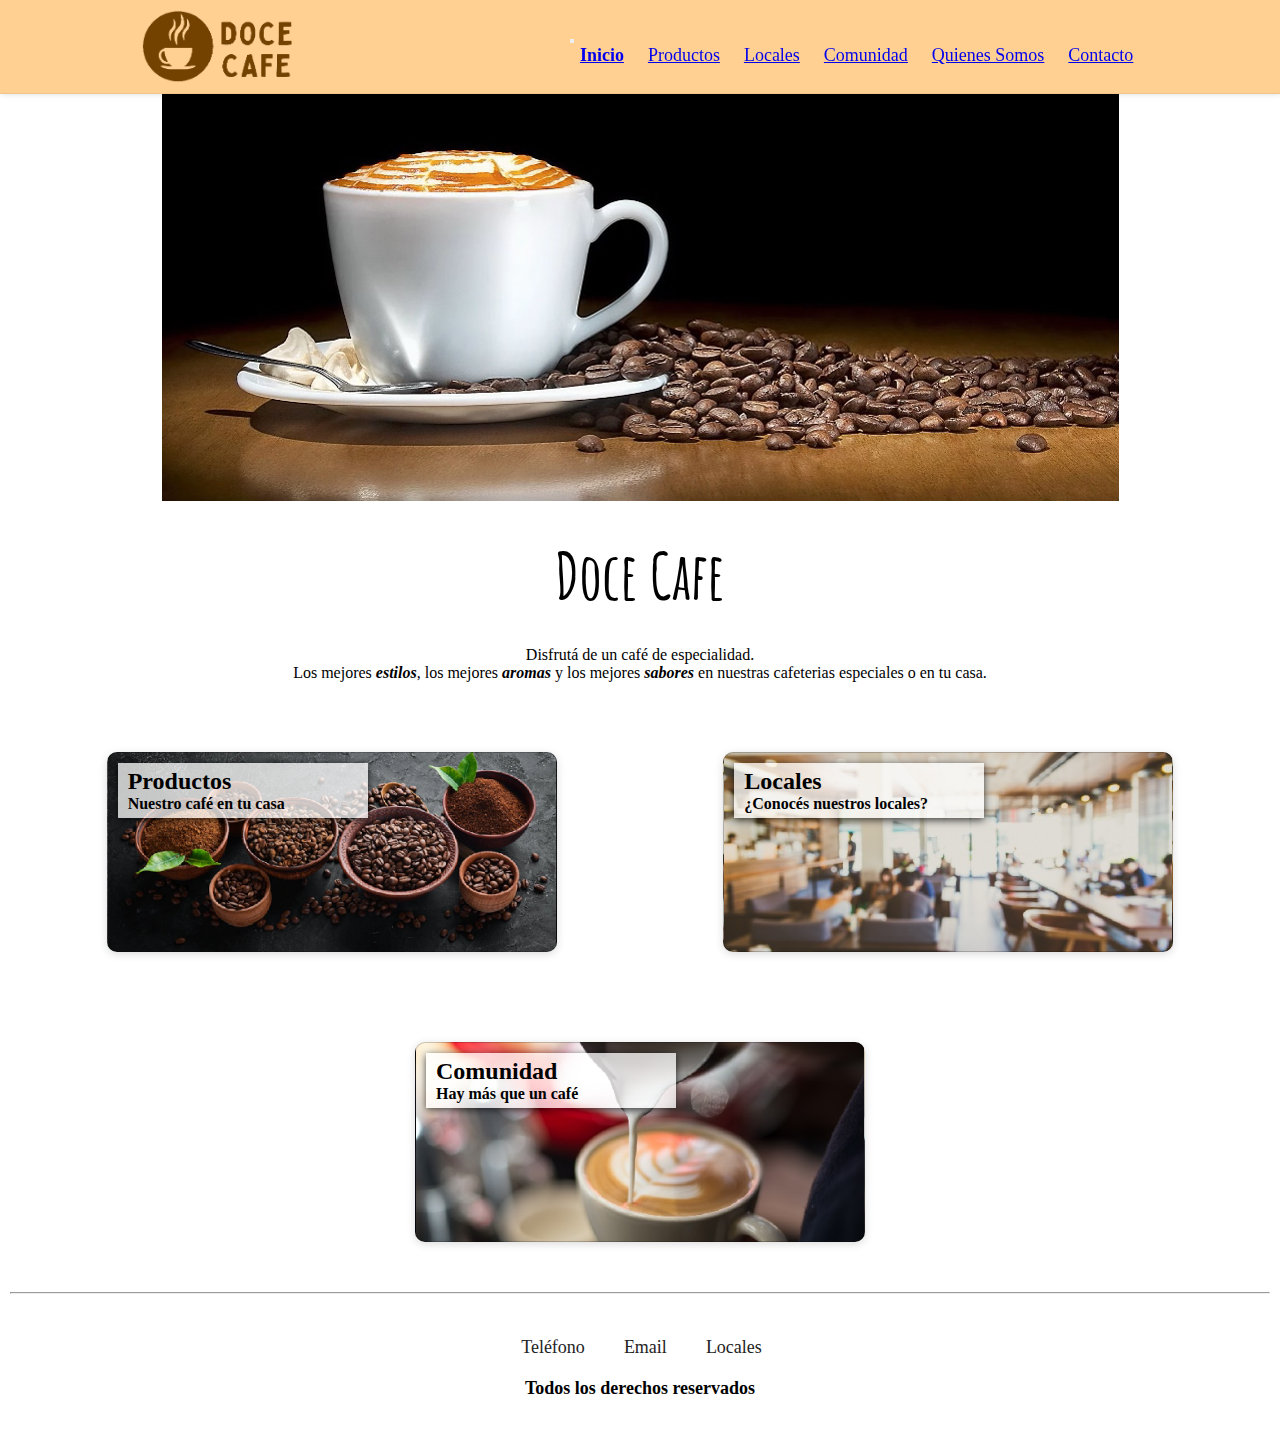
<file: index.html>
<!DOCTYPE html>
<html lang="en">
<head>
    <meta charset="UTF-8">
    <meta http-equiv="X-UA-Compatible" content="IE=edge">
    <meta name="viewport" content="width=device-width, initial-scale=1.0">
    
    <!-- links styles -->

        <!-- Animaciones -->
    <link rel="stylesheet" href="https://cdnjs.cloudflare.com/ajax/libs/animate.css/4.1.1/animate.min.css">

        <!-- Bootstrap css -->
    <link href="https://cdn.jsdelivr.net/npm/bootstrap@5.2.2/dist/css/bootstrap.min.css" rel="stylesheet" integrity="sha384-Zenh87qX5JnK2Jl0vWa8Ck2rdkQ2Bzep5IDxbcnCeuOxjzrPF/et3URy9Bv1WTRi" crossorigin="anonymous">
        <!-- styles principales -->
    <link rel="stylesheet" href="css/styles.css">
        
        <!-- fonts -->
    <link rel="preconnect" href="https://fonts.googleapis.com">
    <link rel="preconnect" href="https://fonts.gstatic.com" crossorigin>
    <link href="https://fonts.googleapis.com/css2?family=Amatic+SC&display=swap" rel="stylesheet">
        <!-- icons -->
    <link rel='stylesheet' href='https://cdn-uicons.flaticon.com/uicons-solid-rounded/css/uicons-solid-rounded.css'>
        
    <title>Doce Cafe</title>
</head>

<body>

    <header>
        <img src="img/logo.png" alt="Logo Doce Cafe"  class="animate__animated animate__fadeInDown">
        
        <nav class="navbar navbar-expand-lg ">
            <div class="container-fluid">
              <button class="navbar-toggler" type="button" data-bs-toggle="collapse" data-bs-target="#navbarNavAltMarkup" aria-controls="navbarNavAltMarkup" aria-expanded="false" aria-label="Toggle navigation">
                <span class="navbar-toggler-icon"></span>
              </button>
              <div class="collapse navbar-collapse" id="navbarNavAltMarkup">
                <div class="navbar-nav">
                  <a class="nav-link active focusMenuColor" aria-current="page" href="index.html">Inicio</a>
                  <a class="nav-link active" aria-current="page" href="pages/productos.html">Productos</a>
                  <a class="nav-link active" aria-current="page" href="pages/locales.html">Locales</a>
                  <a class="nav-link active" aria-current="page" href="pages/comunidad.html">Comunidad</a>
                  <a class="nav-link active" aria-current="page" href="pages/quienessomos.html">Quienes Somos</a>
                  <a class="nav-link active" aria-current="page" href="pages/contacto.html" >Contacto</a>
                </div>
              </div>
            </div>
          </nav>
    </header>

    <main>

        <div class="mainIndex">            
            <!-- Seccion principal index -->
            
            <div class="mainIndexPrincipal">
                <img src="img/imgindex1.png" alt="imagen principal">
                <h1>
                    Doce Cafe
                </h1>
                <p>
                    Disfrutá de un café de especialidad.<br>Los mejores <span>estilos</span>, los mejores <span>aromas</span> y los mejores <span>sabores</span> en nuestras cafeterias especiales o en tu casa.
                </p>
            </div>
            
            <!-- Seccion secundaria index-->
            
            <div class="mainIndexSecundaria">
                
                <a href="pages/productos.html">
                    <div class="imgBox indexBoxProductos">
                        <p>
                            <span class="indexBoxSpanText">Productos</span>
                            Nuestro café en tu casa
                        </p>
                    </div>
                </a>
            
                <a href="pages/locales.html">
                    <div class="imgBox indexBoxLocales">
                        <p>
                            <span class="indexBoxSpanText">Locales</span>
                            ¿Conocés nuestros locales?
                        </p>                    
                    </div>
                </a>

                <a href="pages/comunidad.html">
                    <div class="imgBox indexBoxComunidad">
                        <p>
                            <span class="indexBoxSpanText">Comunidad</span>
                            Hay más que un café
                        </p>
                    </div>
                </a>

            </div>

            <div class="mainIndexSecundaria500px">
                
                <a href="pages/productos.html">
                    <div class="imgBox indexBoxProductos">
                        <p>
                            Productos
                        </p>
                    </div>
                </a>
            
                <a href="pages/locales.html">
                    <div class="imgBox indexBoxLocales">
                        <p>
                            Locales
                        </p>                    
                    </div>
                </a>

                <a href="pages/comunidad.html">
                    <div class="imgBox indexBoxComunidad">
                        <p>
                            Comunidad
                        </p>
                    </div>
                </a>

            </div>

        </div>
    </main>

    <!-- Pie de pagina -->
    <footer>
        <hr>
        <ul>
            <a href="pages/contacto.html">
                <li>
                    <i class="fi fi-sr-phone-call"></i>
                    Teléfono
                </li>
                <li>
                    <i class="fi fi-sr-envelope"></i>
                    Email
                </li>
                <li>
                    <i class="fi fi-sr-marker"></i>
                    Locales
                </li>
            </a>
        </ul>
        <h3>Todos los derechos reservados</h3>
    </footer>
        

    <!-- Bootstrap: JavaScript -->
    <script src="https://cdn.jsdelivr.net/npm/bootstrap@5.2.2/dist/js/bootstrap.bundle.min.js" integrity="sha384-OERcA2EqjJCMA+/3y+gxIOqMEjwtxJY7qPCqsdltbNJuaOe923+mo//f6V8Qbsw3" crossorigin="anonymous"></script>
    
</body>
</html>
</file>
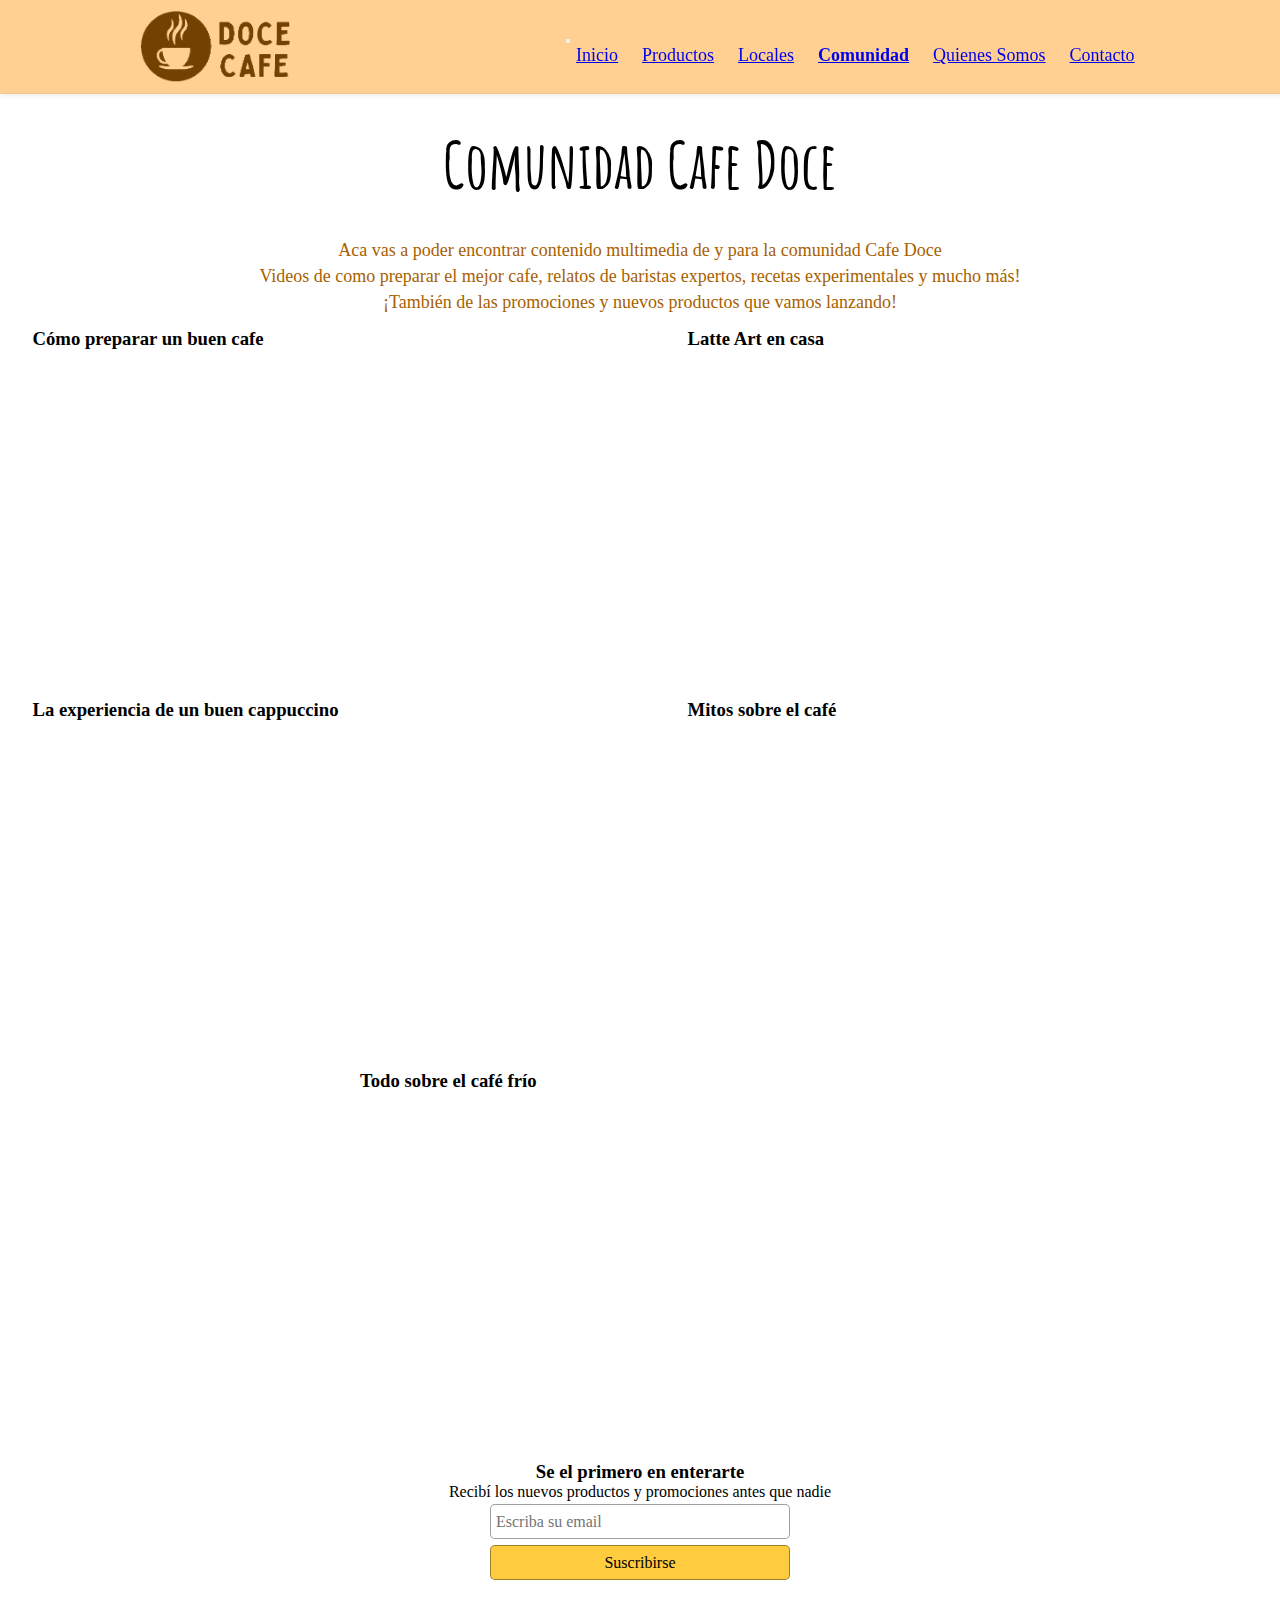
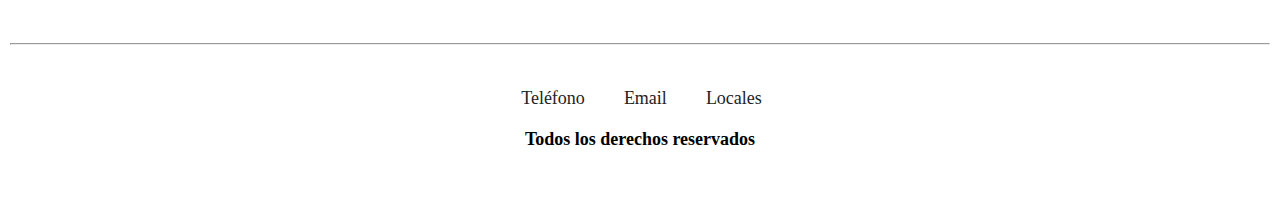
<file: pages/comunidad.html>
<!DOCTYPE html>
<html lang="en">
<head>
    <meta charset="UTF-8">
    <meta http-equiv="X-UA-Compatible" content="IE=edge">
    <meta name="viewport" content="width=device-width, initial-scale=1.0">
    
    <!-- links styles -->

        <!-- Animaciones -->
    <link rel="stylesheet" href="https://cdnjs.cloudflare.com/ajax/libs/animate.css/4.1.1/animate.min.css">

        <!-- Bootstrap css -->
    <link href="https://cdn.jsdelivr.net/npm/bootstrap@5.2.2/dist/css/bootstrap.min.css" rel="stylesheet" integrity="sha384-Zenh87qX5JnK2Jl0vWa8Ck2rdkQ2Bzep5IDxbcnCeuOxjzrPF/et3URy9Bv1WTRi" crossorigin="anonymous">
        <!-- styles principales -->
    <link rel="stylesheet" href="../css/styles.css">
        
        <!-- fonts -->
    <link rel="preconnect" href="https://fonts.googleapis.com">
    <link rel="preconnect" href="https://fonts.gstatic.com" crossorigin>
    <link href="https://fonts.googleapis.com/css2?family=Amatic+SC&display=swap" rel="stylesheet">
        <!-- icons -->
    <link rel='stylesheet' href='https://cdn-uicons.flaticon.com/uicons-solid-rounded/css/uicons-solid-rounded.css'>
    
    <title>Doce Cafe</title>
    <title>Cafe Doce - Productos</title>
</head>

<body>
    
    <!-- Encabezado -->
    <header>
        <img src="../img/logo.png" alt="Logo Doce Cafe" class="animate__animated animate__fadeInDown">

        <nav class="navbar navbar-expand-lg ">
            <div class="container-fluid">
              <button class="navbar-toggler" type="button" data-bs-toggle="collapse" data-bs-target="#navbarNavAltMarkup" aria-controls="navbarNavAltMarkup" aria-expanded="false" aria-label="Toggle navigation">
                <span class="navbar-toggler-icon"></span>
              </button>
              <div class="collapse navbar-collapse" id="navbarNavAltMarkup">
                <div class="navbar-nav">
                  <a class="nav-link active" aria-current="page" href="../index.html">Inicio</a>
                  <a class="nav-link active" aria-current="page" href="productos.html">Productos</a>
                  <a class="nav-link active" aria-current="page" href="locales.html">Locales</a>
                  <a class="nav-link active focusMenuColor" aria-current="page" href="comunidad.html">Comunidad</a>
                  <a class="nav-link active" aria-current="page" href="quienessomos.html">Quienes Somos</a>
                  <a class="nav-link active" aria-current="page" href="contacto.html" >Contacto</a>
                </div>
              </div>
            </div>
          </nav>

    </header>

    <!-- Contenido principal -->
    <main>
        <div class="mainComunidad">

            <h1 id="idComunidadH1">Comunidad Cafe Doce</h1>

            <!-- Texto inicial -->
            <div class="comunidadTextPrincipal">
                <p>Aca vas a poder encontrar contenido multimedia de y para la comunidad Cafe Doce</p>
                <p>Videos de como preparar el mejor cafe, relatos de baristas expertos, recetas experimentales y mucho más!</p>
                <p>¡También de las promociones y nuevos productos que vamos lanzando!</p>
            </div>

            <!-- Contenido interactivo -->

            
            <!-- NO carousel (min 1200px) -->
            <div class="comunidadMedia">

                <div>
                    <h3>Cómo preparar un buen cafe</h3>
                    <iframe width="560" height="315" src="https://www.youtube.com/embed/J4HzXp9AH4Q" title="YouTube video player" frameborder="0" allow="accelerometer; autoplay; clipboard-write; encrypted-media; gyroscope; picture-in-picture" allowfullscreen></iframe>
                </div>

                <div>
                    <h3>Latte Art en casa</h3>
                    <iframe width="560" height="315" src="https://www.youtube.com/embed/s-rcRA_1zeM" title="YouTube video player" frameborder="0" allow="accelerometer; autoplay; clipboard-write; encrypted-media; gyroscope; picture-in-picture" allowfullscreen></iframe>
                </div>

                <div>
                    <h3>La experiencia de un buen cappuccino</h3>
                    <iframe width="560" height="315" src="https://www.youtube.com/embed/a90jdm1Uuyo" title="YouTube video player" frameborder="0" allow="accelerometer; autoplay; clipboard-write; encrypted-media; gyroscope; picture-in-picture" allowfullscreen></iframe>
                </div>

                <div>
                    <h3>Mitos sobre el café</h3>
                    <iframe width="560" height="315" src="https://www.youtube.com/embed/nuyA1W2mNdM" title="YouTube video player" frameborder="0" allow="accelerometer; autoplay; clipboard-write; encrypted-media; gyroscope; picture-in-picture" allowfullscreen></iframe>
                </div>

                <div>
                    <h3>Todo sobre el café frío</h2>
                    <iframe width="560" height="315" src="https://www.youtube.com/embed/nuyA1W2mNdM" title="YouTube video player" frameborder="0" allow="accelerometer; autoplay; clipboard-write; encrypted-media; gyroscope; picture-in-picture" allowfullscreen></iframe>
                </div>

            </div>



            <!-- Carousel (max 1200px) -->
            <div id="carouselExampleControls" class="carousel slide comunidadCarousel" data-bs-ride="carousel">

                <div class="carousel-inner">

                    <div class="carousel-item active">
                        <h4>Cómo preparar un buen cafe</h4>
                        <iframe width="560" height="315" src="https://www.youtube.com/embed/J4HzXp9AH4Q" title="YouTube video player" frameborder="0" allow="accelerometer; autoplay; clipboard-write; encrypted-media; gyroscope; picture-in-picture" allowfullscreen class="d-block w-100"></iframe>
                    </div>
    
                    <div class="carousel-item">
                        <h4>Latte Art en casa</h4>
                        <iframe width="560" height="315" src="https://www.youtube.com/embed/s-rcRA_1zeM" title="YouTube video player" frameborder="0" allow="accelerometer; autoplay; clipboard-write; encrypted-media; gyroscope; picture-in-picture" allowfullscreen class="d-block w-100"></iframe>
                    </div>
    
                    <div class="carousel-item">
                        <h4>La experiencia de un buen cappuccino</h4>
                        <iframe width="560" height="315" src="https://www.youtube.com/embed/a90jdm1Uuyo" title="YouTube video player" frameborder="0" allow="accelerometer; autoplay; clipboard-write; encrypted-media; gyroscope; picture-in-picture" allowfullscreen class="d-block w-100"></iframe>
                    </div>
    
                    <div class="carousel-item">
                        <h4>Mitos sobre el café</h4>
                        <iframe width="560" height="315" src="https://www.youtube.com/embed/nuyA1W2mNdM" title="YouTube video player" frameborder="0" allow="accelerometer; autoplay; clipboard-write; encrypted-media; gyroscope; picture-in-picture" allowfullscreen class="d-block w-100"></iframe>
                    </div>
    
                    <div class="carousel-item">
                        <h4>Todo sobre el café frío</h2>
                        <iframe width="560" height="315" src="https://www.youtube.com/embed/nuyA1W2mNdM" title="YouTube video player" frameborder="0" allow="accelerometer; autoplay; clipboard-write; encrypted-media; gyroscope; picture-in-picture" allowfullscreen class="d-block w-100"></iframe>
                    </div>

                </div>

                <button class="carousel-control-prev" type="button" data-bs-target="#carouselExampleControls" data-bs-slide="prev">
                <span class="carousel-control-prev-icon" aria-hidden="true"></span>
                <span class="visually-hidden">Previous</span>
                </button>

                <button class="carousel-control-next" type="button" data-bs-target="#carouselExampleControls" data-bs-slide="next">
                <span class="carousel-control-next-icon" aria-hidden="true"></span>
                <span class="visually-hidden">Next</span>
                </button>

            </div>




            <!-- Suscripcion -->
            <div class="comunidadSuscripcion">
                <h3>Se el primero en enterarte</h3>
                <p>
                    Recibí los nuevos productos y promociones antes que nadie
                </p>
    
                <input type="email" placeholder="Escriba su email">
                <button type="submit">Suscribirse</button>
            </div>

        </div>




    </main>

    <!-- Pie de pagina -->
    <footer>
        <hr>
        <ul>
            <a href="contacto.html">
                <li>
                    <i class="fi fi-sr-phone-call"></i>
                    Teléfono
                </li>
                <li>
                    <i class="fi fi-sr-envelope"></i>
                    Email
                </li>
                <li>
                    <i class="fi fi-sr-marker"></i>
                    Locales
                </li>
            </a>
        </ul>
        <h3>Todos los derechos reservados</h3>
    </footer>
    

    <!-- Bootstrap: JavaScript -->
    <script src="https://cdn.jsdelivr.net/npm/bootstrap@5.2.2/dist/js/bootstrap.bundle.min.js" integrity="sha384-OERcA2EqjJCMA+/3y+gxIOqMEjwtxJY7qPCqsdltbNJuaOe923+mo//f6V8Qbsw3" crossorigin="anonymous"></script>

</body>
</html>
</file>
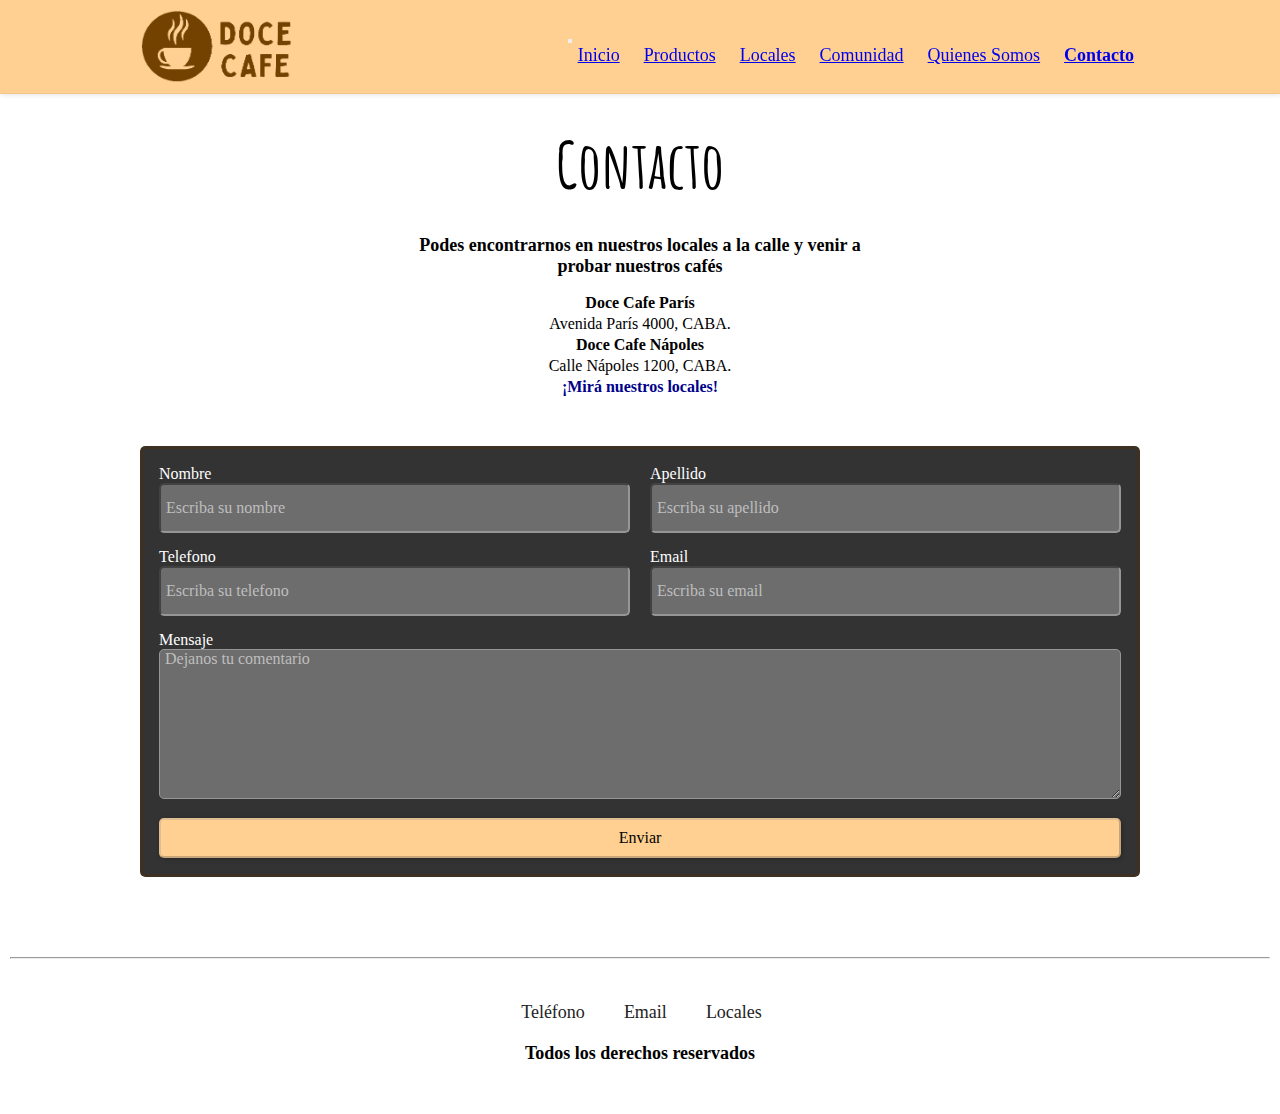
<file: pages/contacto.html>
<!DOCTYPE html>
<html lang="en">
<head>
    <meta charset="UTF-8">
    <meta http-equiv="X-UA-Compatible" content="IE=edge">
    <meta name="viewport" content="width=device-width, initial-scale=1.0">
    
    <!-- links styles -->
    
        <!-- Animaciones -->
    <link rel="stylesheet" href="https://cdnjs.cloudflare.com/ajax/libs/animate.css/4.1.1/animate.min.css">

        <!-- Bootstrap css -->
    <link href="https://cdn.jsdelivr.net/npm/bootstrap@5.2.2/dist/css/bootstrap.min.css" rel="stylesheet" integrity="sha384-Zenh87qX5JnK2Jl0vWa8Ck2rdkQ2Bzep5IDxbcnCeuOxjzrPF/et3URy9Bv1WTRi" crossorigin="anonymous">
        <!-- styles principales -->
    <link rel="stylesheet" href="../css/styles.css">
        
        <!-- fonts -->
    <link rel="preconnect" href="https://fonts.googleapis.com">
    <link rel="preconnect" href="https://fonts.gstatic.com" crossorigin>
    <link href="https://fonts.googleapis.com/css2?family=Amatic+SC&display=swap" rel="stylesheet">
        <!-- icons -->
    <link rel='stylesheet' href='https://cdn-uicons.flaticon.com/uicons-solid-rounded/css/uicons-solid-rounded.css'> 
        
    <title>Cafe Doce - Productos</title>
</head>

<body>

    <!-- Encabezado -->
    <header>
        <img src="../img/logo.png" alt="Logo Doce Cafe" class="animate__animated animate__fadeInDown">
        
        <nav class="navbar navbar-expand-lg ">
            <div class="container-fluid">
              <button class="navbar-toggler" type="button" data-bs-toggle="collapse" data-bs-target="#navbarNavAltMarkup" aria-controls="navbarNavAltMarkup" aria-expanded="false" aria-label="Toggle navigation">
                <span class="navbar-toggler-icon"></span>
              </button>
              <div class="collapse navbar-collapse" id="navbarNavAltMarkup">
                <div class="navbar-nav">
                  <a class="nav-link active" aria-current="page" href="../index.html">Inicio</a>
                  <a class="nav-link active" aria-current="page" href="productos.html">Productos</a>
                  <a class="nav-link active" aria-current="page" href="locales.html">Locales</a>
                  <a class="nav-link active" aria-current="page" href="comunidad.html">Comunidad</a>
                  <a class="nav-link active" aria-current="page" href="quienessomos.html">Quienes Somos</a>
                  <a class="nav-link active focusMenuColor" aria-current="page" href="contacto.html" >Contacto</a>
                </div>
              </div>
            </div>
          </nav>
        

    </header>

    <!-- Contenido principal -->
    <main>
        <div class="mainContacto">

        <h1> Contacto</h1>

            <!-- Datos de contacto de Doce Cafe -->
            <section class="sectionDataContacto">

                <h3>Podes encontrarnos en nuestros locales a la calle y venir a probar nuestros cafés</h3>
                <h4>Doce Cafe París</h4>
                <p>Avenida París 4000, CABA.</p>
                <h4>Doce Cafe Nápoles</h4>
                <p>Calle Nápoles 1200, CABA.</p>
                <a href="locales.html" target="_blank">¡Mirá nuestros locales!</a>
               
            </section>

            <!-- Formulario de contacto -->
            <section class="sectionFormContacto">
                <form action="">
                    <fieldset id="idFormContacto">

                        <div class="formDivImput">
                            <p>
                                <label for="">Nombre</label>
                                <input type="text" placeholder="Escriba su nombre" class="formInputData">
                            </p>
                            <p>
                                <label for="">Apellido</label>
                                <input type="text" placeholder="Escriba su apellido" class="formInputData">
                            </p>
                            <p>
                                <label for="">Telefono</label>
                                <input type="number" placeholder="Escriba su telefono" class="formInputData">
                            </p>
                            <p>
                                <label for="">Email</label>
                                <input type="email" placeholder="Escriba su email" class="formInputData">
                            </p>
                        </div>

                        <div class="formDivTextarea">
                            <p>
                                <label for="">Mensaje</label>
                                <textarea placeholder="Dejanos tu comentario" class="formTextareaData"></textarea>
                            </p>
                        </div>

                        <div class="formDivButton">
                            <p>
                                <input type="submit" value="Enviar" class="formButton">
                            </p>
                        </div>

                    </fieldset>
                </form>
            </section>

        </div>
        
    </main>

    <!-- Pie de pagina -->
    <footer>
        <hr>
        <ul>
            <a href="contacto.html">
                <li>
                    <i class="fi fi-sr-phone-call"></i>
                    Teléfono
                </li>
                <li>
                    <i class="fi fi-sr-envelope"></i>
                    Email
                </li>
                <li>
                    <i class="fi fi-sr-marker"></i>
                    Locales
                </li>
            </a>
        </ul>
        <h3>Todos los derechos reservados</h3>
    </footer>
    

    <!-- Bootstrap: JavaScript -->
    <script src="https://cdn.jsdelivr.net/npm/bootstrap@5.2.2/dist/js/bootstrap.bundle.min.js" integrity="sha384-OERcA2EqjJCMA+/3y+gxIOqMEjwtxJY7qPCqsdltbNJuaOe923+mo//f6V8Qbsw3" crossorigin="anonymous"></script>

</body>
</html>
</file>
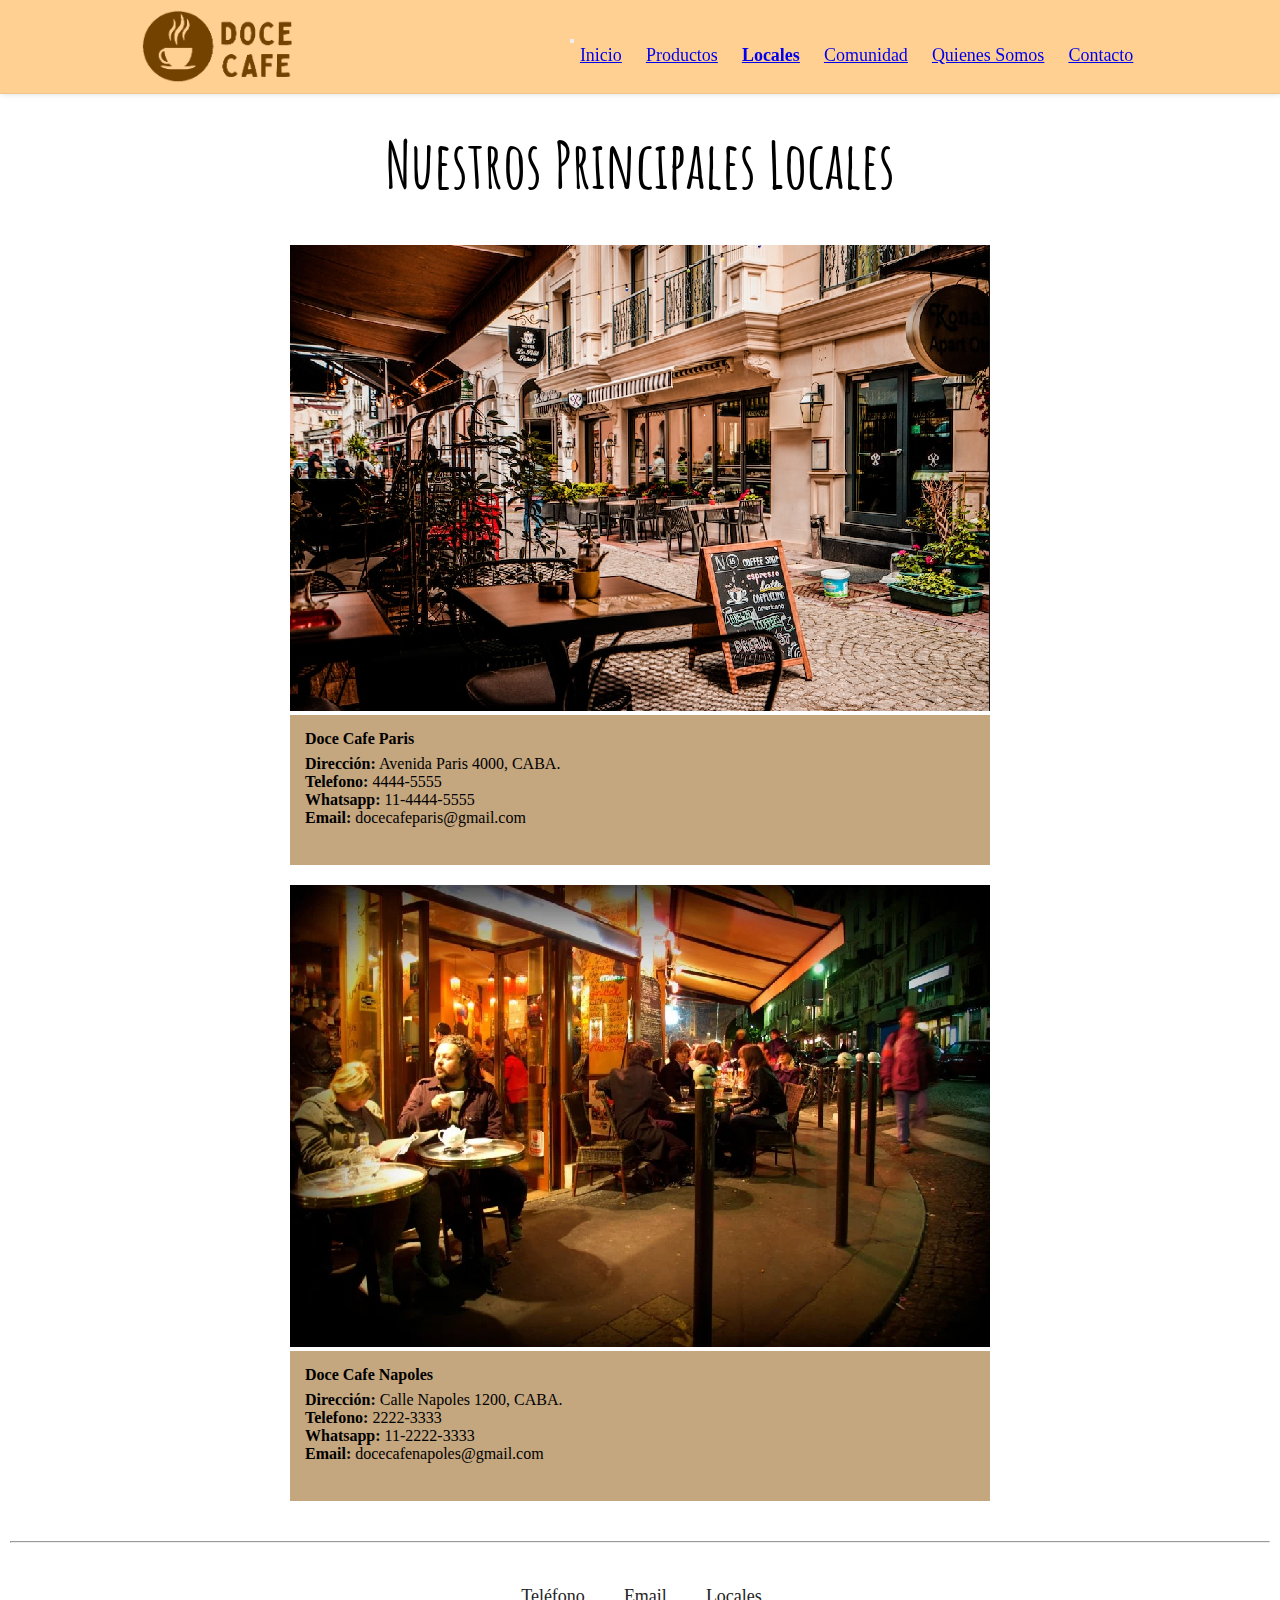
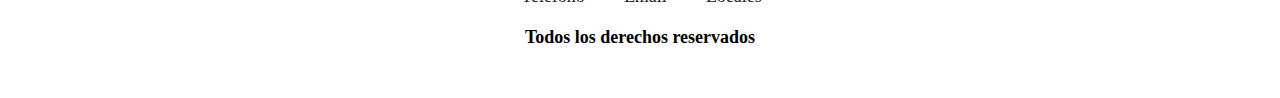
<file: pages/locales.html>
<!DOCTYPE html>
<html lang="en">
<head>
    <meta charset="UTF-8">
    <meta http-equiv="X-UA-Compatible" content="IE=edge">
    <meta name="viewport" content="width=device-width, initial-scale=1.0">
    
    <!-- links styles -->
    
        <!-- Animaciones -->
    <link rel="stylesheet" href="https://cdnjs.cloudflare.com/ajax/libs/animate.css/4.1.1/animate.min.css">

        <!-- Bootstrap css -->
    <link href="https://cdn.jsdelivr.net/npm/bootstrap@5.2.2/dist/css/bootstrap.min.css" rel="stylesheet" integrity="sha384-Zenh87qX5JnK2Jl0vWa8Ck2rdkQ2Bzep5IDxbcnCeuOxjzrPF/et3URy9Bv1WTRi" crossorigin="anonymous">
        <!-- styles principales -->
    <link rel="stylesheet" href="../css/styles.css">
        
        <!-- fonts -->
    <link rel="preconnect" href="https://fonts.googleapis.com">
    <link rel="preconnect" href="https://fonts.gstatic.com" crossorigin>
    <link href="https://fonts.googleapis.com/css2?family=Amatic+SC&display=swap" rel="stylesheet">
        <!-- icons -->
    <link rel='stylesheet' href='https://cdn-uicons.flaticon.com/uicons-solid-rounded/css/uicons-solid-rounded.css'>
    
    <title>Cafe Doce - Productos</title>
</head>

<body>
    
    <header>
        <img src="../img/logo.png" alt="Logo Doce Cafe" class="animate__animated animate__fadeInDown">

        <nav class="navbar navbar-expand-lg ">
            <div class="container-fluid">
              <button class="navbar-toggler" type="button" data-bs-toggle="collapse" data-bs-target="#navbarNavAltMarkup" aria-controls="navbarNavAltMarkup" aria-expanded="false" aria-label="Toggle navigation">
                <span class="navbar-toggler-icon"></span>
              </button>
              <div class="collapse navbar-collapse" id="navbarNavAltMarkup">
                <div class="navbar-nav">
                  <a class="nav-link active" aria-current="page" href="../index.html">Inicio</a>
                  <a class="nav-link active" aria-current="page" href="productos.html">Productos</a>
                  <a class="nav-link active focusMenuColor" aria-current="page" href="locales.html">Locales</a>
                  <a class="nav-link active" aria-current="page" href="comunidad.html">Comunidad</a>
                  <a class="nav-link active" aria-current="page" href="quienessomos.html">Quienes Somos</a>
                  <a class="nav-link active" aria-current="page" href="contacto.html" >Contacto</a>
                </div>
              </div>
            </div>
          </nav>

    </header>


    <main>
        <div class="mainLocales">
            <h1>Nuestros Principales Locales</h1>

            <div class="boxLocales1">
                <img src="../img/cafeteria1.png" alt="cafeteria 1" class="imgLocales">
                <!-- <div class="imgLocales"></div> -->
                <div class="textLocales">
                    <h4>Doce Cafe Paris</h4>
                    <p>
                        <span>Dirección:</span> Avenida Paris 4000, CABA.<br>
                        <span>Telefono:</span> 4444-5555<br>
                        <span>Whatsapp:</span> 11-4444-5555<br>
                        <span>Email:</span> docecafeparis@gmail.com
                    </p>
                </div>
            </div>
            
            <div class="boxLocales2">
                <img src="../img/cafeteria2.png" alt="cafeteria 2" class="imgLocales">
                <div class="textLocales">
                    <h4>Doce Cafe Napoles</h4>
                    <p>
                        <span>Dirección:</span> Calle Napoles 1200, CABA.<br>
                        <span>Telefono:</span> 2222-3333<br>
                        <span>Whatsapp:</span> 11-2222-3333<br>
                        <span>Email:</span> docecafenapoles@gmail.com
                    </p>
                </div>
            </div>

        </div>

    </main>

    <!-- Pie de pagina -->
    <footer>
        <hr>
        <ul>
            <a href="contacto.html">
                <li>
                    <i class="fi fi-sr-phone-call"></i>
                    Teléfono
                </li>
                <li>
                    <i class="fi fi-sr-envelope"></i>
                    Email
                </li>
                <li>
                    <i class="fi fi-sr-marker"></i>
                    Locales
                </li>
            </a>
        </ul>
        <h3>Todos los derechos reservados</h3>
    </footer>
    

    <!-- Bootstrap: JavaScript -->
    <script src="https://cdn.jsdelivr.net/npm/bootstrap@5.2.2/dist/js/bootstrap.bundle.min.js" integrity="sha384-OERcA2EqjJCMA+/3y+gxIOqMEjwtxJY7qPCqsdltbNJuaOe923+mo//f6V8Qbsw3" crossorigin="anonymous"></script>
        
</body>
</html>
</file>
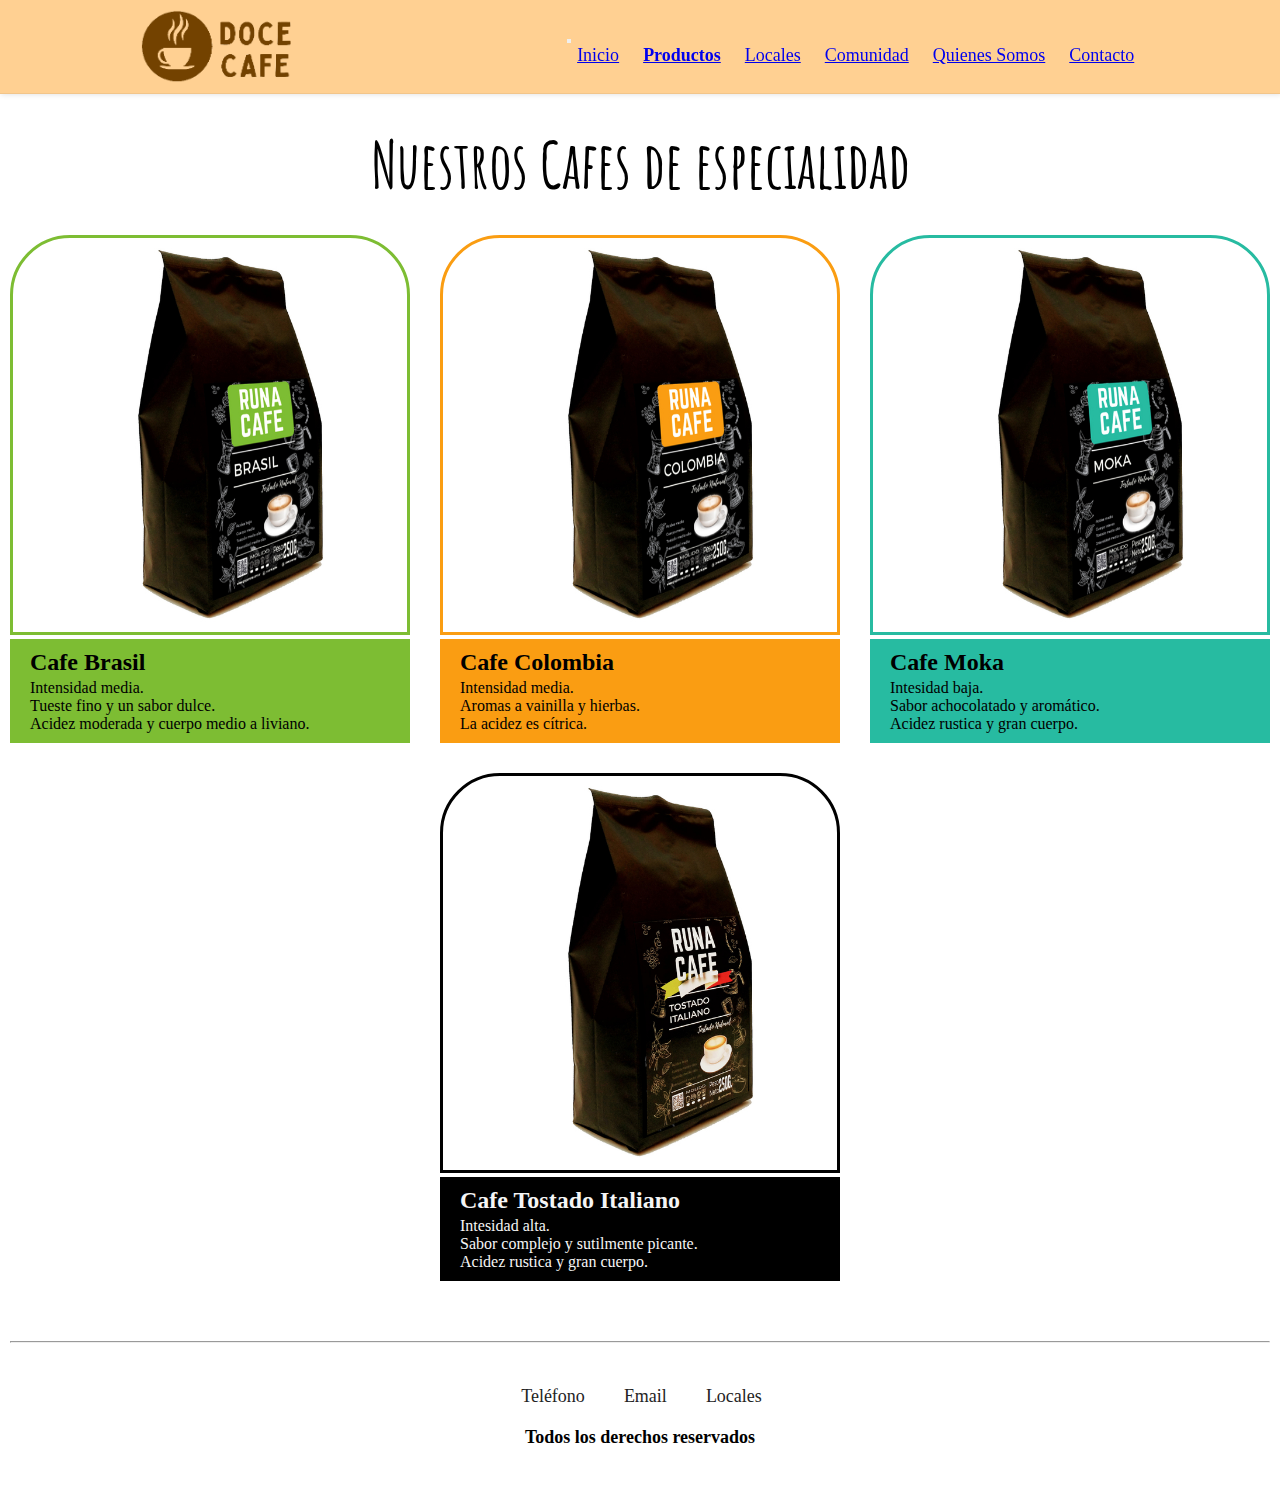
<file: pages/productos.html>
<!DOCTYPE html>
<html lang="en">
<head>
    <meta charset="UTF-8">
    <meta http-equiv="X-UA-Compatible" content="IE=edge">
    <meta name="viewport" content="width=device-width, initial-scale=1.0">
    
    <!-- links styles -->
    
        <!-- Animaciones -->
    <link rel="stylesheet" href="https://cdnjs.cloudflare.com/ajax/libs/animate.css/4.1.1/animate.min.css">

        <!-- Bootstrap css -->
        <link href="https://cdn.jsdelivr.net/npm/bootstrap@5.2.2/dist/css/bootstrap.min.css" rel="stylesheet" integrity="sha384-Zenh87qX5JnK2Jl0vWa8Ck2rdkQ2Bzep5IDxbcnCeuOxjzrPF/et3URy9Bv1WTRi" crossorigin="anonymous">
        <!-- styles principales -->
    <link rel="stylesheet" href="../css/styles.css">
        
        <!-- fonts -->
    <link rel="preconnect" href="https://fonts.googleapis.com">
    <link rel="preconnect" href="https://fonts.gstatic.com" crossorigin>
    <link href="https://fonts.googleapis.com/css2?family=Amatic+SC&display=swap" rel="stylesheet">
        <!-- icons -->
    <link rel='stylesheet' href='https://cdn-uicons.flaticon.com/uicons-solid-rounded/css/uicons-solid-rounded.css'>

    <title>Cafe Doce - Productos</title>
</head>

<body>
    <!-- Encabezado -->
    <header>
        <img src="../img/logo.png" alt="Logo Doce Cafe" class="animate__animated animate__fadeInDown">

        <nav class="navbar navbar-expand-lg ">
            <div class="container-fluid">
              <button class="navbar-toggler" type="button" data-bs-toggle="collapse" data-bs-target="#navbarNavAltMarkup" aria-controls="navbarNavAltMarkup" aria-expanded="false" aria-label="Toggle navigation">
                <span class="navbar-toggler-icon"></span>
              </button>
              <div class="collapse navbar-collapse" id="navbarNavAltMarkup">
                <div class="navbar-nav">
                  <a class="nav-link active" aria-current="page" href="../index.html">Inicio</a>
                  <a class="nav-link active focusMenuColor" aria-current="page" href="productos.html">Productos</a>
                  <a class="nav-link active" aria-current="page" href="locales.html">Locales</a>
                  <a class="nav-link active" aria-current="page" href="comunidad.html">Comunidad</a>
                  <a class="nav-link active" aria-current="page" href="quienessomos.html">Quienes Somos</a>
                  <a class="nav-link active" aria-current="page" href="contacto.html" >Contacto</a>
                </div>
              </div>
            </div>
          </nav>

    </header>

    <!-- Contenido principal -->
    <main>
        <div>
            <h1>Nuestros Cafes de especialidad</h1>

            <section class="mainProductos">

                <div class="boxProductos">
                        <img src="../img/productosBrasil.png" alt="Cafe Brasil" id="idImgBrasil">
                    <div id="idTextBrasil">
                        <h2>Cafe Brasil</h2>
                        <ul>
                            <li>Intensidad media.</li>
                            <li>Tueste fino y un sabor dulce.</li>
                            <li>Acidez moderada y cuerpo medio a liviano.</li>
                        </ul>
                    </div>
                </div>

                <div class="boxProductos">
                    <img src="../img/productosColombia.png" alt="Cafe Colombia" id="idImgColombia">
                    <div id="idTextColombia">
                        <h2>Cafe Colombia</h2>
                        <ul>
                            <li>Intensidad media.</li>
                            <li>Aromas a vainilla y hierbas.</li>
                            <li>La acidez es cítrica.</li>
                        </ul>
                    </div>
                </div>

                <div class="boxProductos">
                    <img src="../img/productosMoka.png" alt="Cafe Moka" id="idImgMoka">
                    <div id="idTextMoka">
                        <h2>Cafe Moka</h2>
                        <ul>
                            <li>Intesidad baja.</li>
                            <li>Sabor achocolatado y aromático.</li>
                            <li>Acidez rustica y gran cuerpo.</li>
                        </ul>
                    </div>
                </div>

                <div class="boxProductos">
                    <img src="../img/productosItalia.png" alt="Cafe Italia" id="idImgItaliano">
                    <div id="idTextItaliano">
                        <h2>Cafe Tostado Italiano</h2>
                        <ul>
                            <li>Intesidad alta.</li>
                            <li>Sabor complejo y sutilmente picante.</li>
                            <li>Acidez rustica y gran cuerpo.</li>
                        </ul>
                    </div>
                </div>
                
            </section>



        </div>
    </main>

    <!-- Pie de pagina -->
    <footer>
        <hr>
        <ul>
            <a href="contacto.html">
                <li>
                    <i class="fi fi-sr-phone-call"></i>
                    Teléfono
                </li>
                <li>
                    <i class="fi fi-sr-envelope"></i>
                    Email
                </li>
                <li>
                    <i class="fi fi-sr-marker"></i>
                    Locales
                </li>
            </a>
        </ul>
        <h3>Todos los derechos reservados</h3>
    </footer>
    

    <!-- Bootstrap: JavaScript -->
    <script src="https://cdn.jsdelivr.net/npm/bootstrap@5.2.2/dist/js/bootstrap.bundle.min.js" integrity="sha384-OERcA2EqjJCMA+/3y+gxIOqMEjwtxJY7qPCqsdltbNJuaOe923+mo//f6V8Qbsw3" crossorigin="anonymous"></script>
        
</body>
</html>
</file>
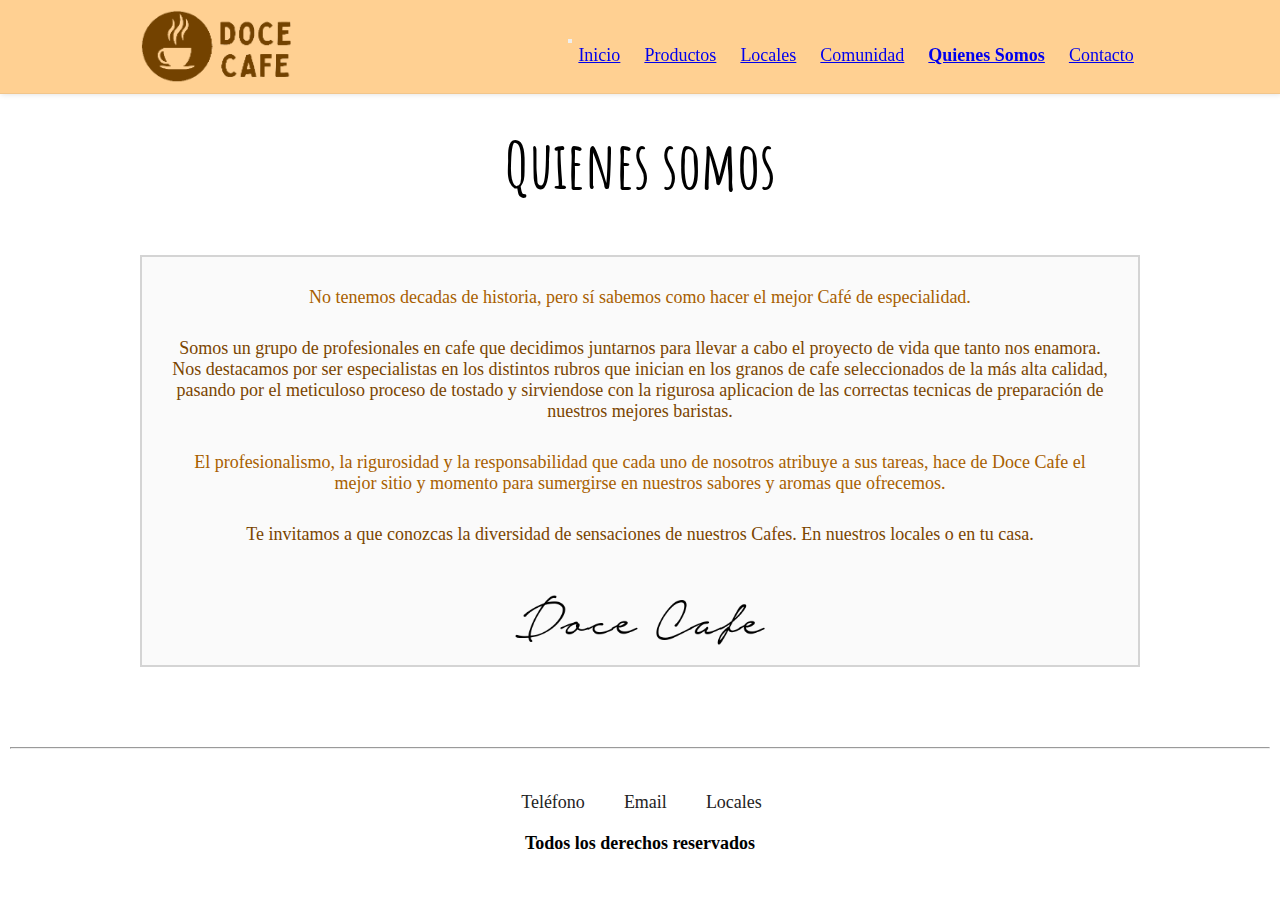
<file: pages/quienessomos.html>
<!DOCTYPE html>
<html lang="en">
<head>
    <meta charset="UTF-8">
    <meta http-equiv="X-UA-Compatible" content="IE=edge">
    <meta name="viewport" content="width=device-width, initial-scale=1.0">
    
    <!-- links styles -->
    
        <!-- Animaciones -->
    <link rel="stylesheet" href="https://cdnjs.cloudflare.com/ajax/libs/animate.css/4.1.1/animate.min.css">

        <!-- Bootstrap css -->
    <link href="https://cdn.jsdelivr.net/npm/bootstrap@5.2.2/dist/css/bootstrap.min.css" rel="stylesheet" integrity="sha384-Zenh87qX5JnK2Jl0vWa8Ck2rdkQ2Bzep5IDxbcnCeuOxjzrPF/et3URy9Bv1WTRi" crossorigin="anonymous">
        <!-- styles principales -->
    <link rel="stylesheet" href="../css/styles.css">
        
        <!-- fonts -->
    <link rel="preconnect" href="https://fonts.googleapis.com">
    <link rel="preconnect" href="https://fonts.gstatic.com" crossorigin>
    <link href="https://fonts.googleapis.com/css2?family=Amatic+SC&display=swap" rel="stylesheet">
        <!-- icons -->
    <link rel='stylesheet' href='https://cdn-uicons.flaticon.com/uicons-solid-rounded/css/uicons-solid-rounded.css'>

    <title>Cafe Doce - Productos</title>
</head>

<body>
    
    <header>
        <img src="../img/logo.png" alt="Logo Doce Cafe" class="animate__animated animate__fadeInDown">
        <nav class="navbar navbar-expand-lg ">
            <div class="container-fluid">
              <button class="navbar-toggler" type="button" data-bs-toggle="collapse" data-bs-target="#navbarNavAltMarkup" aria-controls="navbarNavAltMarkup" aria-expanded="false" aria-label="Toggle navigation">
                <span class="navbar-toggler-icon"></span>
              </button>
              <div class="collapse navbar-collapse" id="navbarNavAltMarkup">
                <div class="navbar-nav">
                  <a class="nav-link active" aria-current="page" href="../index.html">Inicio</a>
                  <a class="nav-link active" aria-current="page" href="productos.html">Productos</a>
                  <a class="nav-link active" aria-current="page" href="locales.html">Locales</a>
                  <a class="nav-link active" aria-current="page" href="comunidad.html">Comunidad</a>
                  <a class="nav-link active focusMenuColor" aria-current="page" href="quienessomos.html">Quienes Somos</a>
                  <a class="nav-link active" aria-current="page" href="contacto.html" >Contacto</a>
                </div>
              </div>
            </div>
          </nav>
    </header>

    <main>
        <div class="mainQuienessomos">

            <h1>Quienes somos</h1>

            <div class="boxQuienessomos">
                <p id="idTextqs1">
                    No tenemos decadas de historia, pero sí sabemos como hacer el mejor Café de especialidad.
                </p>
                <p id="idTextqs2">
                  Somos un grupo de profesionales en cafe que decidimos juntarnos para llevar a cabo el proyecto de vida que tanto nos enamora. Nos destacamos por ser especialistas en los distintos rubros que inician en los granos de cafe seleccionados de la más alta calidad, pasando por el meticuloso proceso de tostado y sirviendose con la rigurosa aplicacion de las correctas tecnicas de preparación de nuestros mejores baristas. 
                </p>
                <p id="idTextqs3">
                    El profesionalismo, la rigurosidad y la responsabilidad que cada uno de nosotros atribuye a sus tareas, hace de Doce Cafe el mejor sitio y momento para sumergirse en nuestros sabores y aromas que ofrecemos.
                </p>
                <p id="idTextqs4">
                    Te invitamos a que conozcas la diversidad de sensaciones de nuestros Cafes. En nuestros locales o en tu casa.
                </p>

                <img src="../img/docecafe.png" alt="Doce Cafe">
            </div>

        </div>
    </main>

    <!-- Pie de pagina -->
    <footer>
        <hr>
        <ul>
            <a href="contacto.html">
                <li>
                    <i class="fi fi-sr-phone-call"></i>
                    Teléfono
                </li>
                <li>
                    <i class="fi fi-sr-envelope"></i>
                    Email
                </li>
                <li>
                    <i class="fi fi-sr-marker"></i>
                    Locales
                </li>
            </a>
        </ul>
        <h3>Todos los derechos reservados</h3>
    </footer>
    

    <!-- Bootstrap: JavaScript -->
    <script src="https://cdn.jsdelivr.net/npm/bootstrap@5.2.2/dist/js/bootstrap.bundle.min.js" integrity="sha384-OERcA2EqjJCMA+/3y+gxIOqMEjwtxJY7qPCqsdltbNJuaOe923+mo//f6V8Qbsw3" crossorigin="anonymous"></script>
        
</body>
</html>
</file>
<file: css/styles.css>
/* reset */



*{
    margin: 0;
    padding: 0;
    box-sizing: border-box;
    font-family: Open Sans;
}

/* HEADER */


header{
    display: flex;
    flex-direction: row;
    justify-content: space-around;
    align-items: center;
    position: sticky;
    top: 0;
    background-color: #ffd092;
    border-bottom: 1px solid rgba(0, 0, 0, 0.05);
    box-shadow: 1px 1px 5px rgba(0, 0, 0, 0.10);
    z-index: 100;
}

header img{
    margin: 10px 5px;
    width: 150px;    
}

.focusMenuColor{
    font-weight: bold;
}

.navbar-nav a{
    font-size: 18px;
    margin: 0px 10px;
}

.navbar-nav a:hover{
    font-weight: bold;
}


/* MAIN */

h1{
    text-align: center;
    margin: 30px 0px;
    font-family: Amatic SC, Open Sans;
    font-size: 64px;
}

    /* Main Index */

.mainIndex{
    display: flex;
    flex-direction: column;
    align-items: center;
    justify-content: center;
    flex-wrap: wrap;
}

.mainIndexPrincipal h1, .mainIndexPrincipal p{
    text-align: center;
}

.mainIndexPrincipal p span{
    font-style: italic;
    font-weight: bold;
}

.mainIndexSecundaria{
    display: flex;
    justify-content: space-evenly;
    flex-wrap: wrap;
    margin: 50px 0px 0px 0px;
    gap: 50px;    
}

.mainIndexSecundaria div{
    margin: 20px 10px;
    width: 450px;
    height: 200px;
    border: 1px solid rgba(0, 0, 0, 0.2);
    box-shadow: 0px 2px 8px rgba(0, 0, 0, 0.15); 
    border-radius: 10px;
    transition: 0.4s;
}

.mainIndexSecundaria p{
    background-color: rgba(255, 255, 255, 0.75);
    box-shadow: 0px 2px 8px rgba(0, 0, 0, 0.75); 
    width: 250px;
    min-width: 250px;
    font-weight: bold;
    position: relative;
    left: 10px;
    top: 10px;
    padding: 5px 10px;
}

.indexBoxSpanText{
    display:block;
    font-size: 1.5rem;
}

.indexBoxProductos{
    background-image: url(../img/boxproductos.png);
}

.indexBoxLocales{
    background-image: url(../img/boxcafeteria.jpg);
}

.indexBoxComunidad{
    background-image: url(../img/boxcomunidad.jpg);
}

.imgBox{
    background-size: cover;
    background-position: center;
}

.mainIndexSecundaria div:hover{
    transform: scale(1.05);
    transition: 0.4s;
    box-shadow: rgba(0, 0, 0, 0.30) 0px 14px 28px;
}


.mainIndexSecundaria a{
    color: black;
    text-decoration: none;
}


@media screen and (min-width:500px){
    .mainIndexSecundaria500px{
        display: none;
    }
}

@media screen and (max-width:500px){

    .mainIndexSecundaria{
        display:none;
    }

    .mainIndexPrincipal img{
        width: 100%;
    }

    .mainIndexPrincipal h1{
        font-size: 3em;
    }

    .mainIndexPrincipal p{
        font-size: 16px;
        margin: 0px 30px 30px 30px;
    }

    .mainIndexSecundaria500px{
        display: flex;
        flex-direction: column;
        row-gap: 15px;
    }

    .mainIndexSecundaria500px a{
        text-decoration: none;
        color: black;
        font-size: 20px;       
        font-weight: 500;
    }

    .mainIndexSecundaria500px a div{
        width: 300px;
        height: 80px;
        display: flex;
        align-items: start;  
    }

    .mainIndexSecundaria500px a div p{
        background-color: rgba(255, 255, 255, 0.70);
        display: inline-block;
        width: 120px;
        
    }

}

    /* Main productos */

.mainProductos{
    display:flex;
    justify-content: center;
    flex-wrap: wrap;
    gap: 30px;
    margin: 30px 0px;
}

.boxProductos img{
    max-width: 400px;
    padding: 10px;
    border-radius: 15% 15% 0% 0%;
}

.boxProductos div{
    padding: 10px 20px;
    cursor: default;
    text-align: left;
}

.boxProductos div h2{
    margin-bottom: 3px;
}

.boxProductos div ul li{
    list-style: none;
}

        /* > productos individuales*/
#idImgBrasil{
    border: 3px solid #7DBD33;
}

#idImgColombia{
    border: 3px solid #FA9D12;
}

#idImgMoka{
    border: 3px solid #27BBA1;
}

#idImgItaliano{
    border: 3px solid black;
}

#idTextBrasil{
    background-color: #7DBD33;
}

#idTextColombia{
    background-color: #FA9D12;
}

#idTextMoka{
    background-color: #27BBA1;
}

#idTextItaliano{
    background-color: black;
    color: whitesmoke;
}


    /* Main locales */

.mainLocales{
    margin: 0px 5px;
    text-align: center;    
}

.mainLocales h1{
    margin: 30px 0px;
}

.boxLocales1, .boxLocales2{
    display: inline-block;
    margin: 10px 5px;
}

.imgLocales{
    width: 700px;
}

.textLocales{
    background-color: #8a4e0080;
    width: 700px;
    height: 150px;
    padding: 15px;
    text-align: left;
}

.textLocales h4{
    margin-bottom: 7px;
}

.textLocales span{
    font-weight: 600;
}


    /* Main comunidad */


.mainComunidad{
    display: flex;
    flex-direction: column;
    align-items: center;
}    


.comunidadTextPrincipal{
    text-align: center;
    margin-bottom: 10px;
}

.comunidadTextPrincipal p{
    font-size: 18px;
    margin: 5px 15px;
    font-weight: 500;
    color: #A85F00
}


.comunidadCarousel{
    width: 320px;
    margin-top: 25px;
}


.comunidadSuscripcion{
    display: flex;
    flex-direction: column;
    align-items: center;
    margin: 50px 15px 30px;
    text-align: center;
}

.comunidadSuscripcion input, .comunidadSuscripcion button{
    width: 300px;
    height: 35px;
    margin: 3px;
    font-size: 16px;
    border: 1px solid #00000060;
    border-radius: 5px;
}

.comunidadSuscripcion input{
    padding: 0px 5px;
}

.comunidadSuscripcion button{
    background-color: #ffcc40;
    font-weight: 500;
    cursor: pointer;
}


@media screen and (min-width:1100px){

    .comunidadCarousel{
        display: none;
    }

    .comunidadMedia{
        display: flex;
        justify-content: space-around;
        flex-wrap: wrap;
        column-gap: 30px;
        row-gap: 30px;
    }

}


@media screen and (max-width:1100px){
    
    .comunidadMedia{
        display: none;
    }

    #idComunidadH1{
        font-size: 3em;
    }

    .comunidadTextPrincipal p{
        font-size: 1em;
    }    

}


/* .comunidadMedia{
    padding: 20px 0px;
    text-align: center;
}

.comunidadMedia div{
    display: inline-block;
    margin: 20px 30px;
}

.comunidadMedia div h2{
    margin-bottom: 10px;
    text-align: left;
} */





    /* Main quienessomos */

.boxQuienessomos{
    margin: 50px auto;
    padding: 0px 30px;
    max-width: 1000px;
    border: 2px solid rgb(212, 212, 212);
    background-color: rgba(245, 245, 245, 0.5);
}

.boxQuienessomos p{
    text-align: center;
    margin: 30px 0px;
    font-size: 18px;
    font-weight: 500;    
}

#idTextqs1, #idTextqs3{
    color: #a85f00
}

#idTextqs2, #idTextqs4{
    color: #7a4500
}

.boxQuienessomos img{
    width: 250px;
    display: block;
    margin: 50px auto 20px;
    text-align: center;
}


    /* Main contacto */


.sectionDataContacto{
    max-width: 450px;
    margin: auto;
    margin-bottom: 20px;
    text-align: center;
}

.sectionDataContacto h3{
    font-size: 18px;
    margin-bottom: 17px;
}

.sectionDataContacto h4, .sectionDataContacto p{
    margin: 3px;
}

.sectionDataContacto a{
    text-decoration: none;
    font-weight: bold;
    color: darkblue;
}

#idFormContacto{
    display: grid;
    row-gap: 15px;
    max-width: 1000px;
    padding: 1em;
    margin: 50px auto;
    border-radius: 5px;
    border: 3px solid #54300057; 
    background-color: rgb(51, 51, 51);
    color: white;
}

#idFormContacto div{
    display: grid;
    grid-template-columns: 1fr 1fr;
}

.formDivImput{
    row-gap: 15px;
    column-gap: 20px;
}

.formDivTextarea p, .formDivButton p{
    grid-column: 1 / 3;
}

.formInputData, .formTextareaData{
    background-color: rgba(245, 245, 245, 0.30);
    padding: 0 5px;
    border-radius: 5px;
    border-color: rgb(150, 150, 150);
    font-size: 16px;
    color: white;
    width: 100%;
}

.formInputData::placeholder, .formTextareaData::placeholder{
    font-size: 16px;
    color: rgb(190, 190, 190);
}

.formInputData{
    height: 50px;
}

.formTextareaData{
    height: 150px;
}

.formButton{
    padding: 5px 10px;
    font-size: 16px;
    border-radius: 5px;
    background-color: #ffd092;
    border-color: rgba(150, 150, 150, 0.3);
    box-shadow: 1px 1px 5px rgba(0, 0, 0, 0.25);
    cursor: pointer;
    width: 100%;
    height: 40px;
}

.formButton:hover{
    background-color: #ffbf6c;
}



/* FOOTER */

footer{
    padding: 10px;
    font-size: 18px;
    font-weight: 400;
}

footer ul{
    margin-top: 40px;
}

footer ul a{
    display: flex;
    gap: 2em;
    justify-content: center;
    text-decoration: none;
    color: rgb(35, 35, 35);
}

footer ul a li{
    list-style: none;
}

footer a i{
    font-size: 1.3rem;
    margin-right: 3px;
}

footer ul a:hover{
    color: black;
}

footer ul a li:hover{
    transform: scale(1.1);
    font-weight: 500;
}

footer hr{
    margin: 20px 0px;
}

footer h3{
    margin: 20px 0px 40px 0px;
    font-size: 18px;
    text-align: center;
}
</file>
